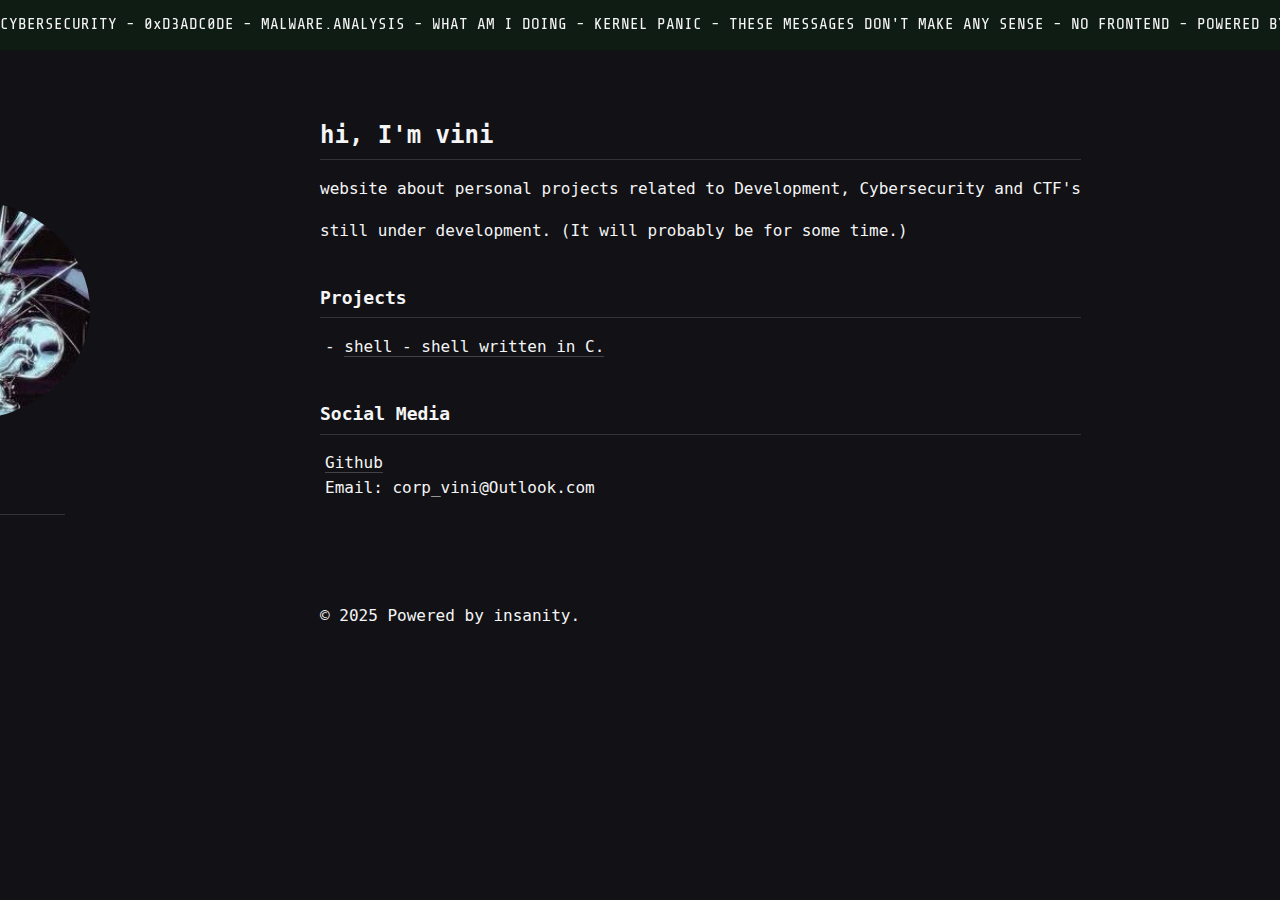
<file: index.html>
<link href="https://fonts.googleapis.com/css2?family=Share+Tech+Mono&display=swap" rel="stylesheet">

<html lang="en">
<head>
  <meta charset="UTF-8">
  <meta name="viewport" content="width=device-width, initial-scale=1.0">
  <title>vmoraz blog</title>
  <link rel="icon" type="image/x-icon" href=./img/fav.ico>
  <link rel="stylesheet" href="style.css">
</head>
<body>
  <div class="cool-sites">
    <div class="marquee-container">
      <div class="buttons-container" id="buttons-container">
        <div class="marquee-content">
          <p class="button-text">
            CYBERSECURITY - 0xD3ADC0DE - MALWARE.ANALYSIS - WHAT AM I DOING - KERNEL PANIC - THESE MESSAGES DON'T MAKE ANY SENSE - NO FRONTEND - POWERED BY TECHNO - PRETEND IT'S A GENERIC MESSAGE -
          </p>
          <p class="button-text">
            CYBERSECURITY - 0xD3ADC0DE - MALWARE.ANALYSIS - WHAT AM I DOING - KERNEL PANIC - THESE MESSAGES DON'T MAKE ANY SENSE - NO FRONTEND - POWERED BY TECHNO - PRETEND IT'S A GENERIC MESSAGE -
          </p>
        </div>
      </div>
    </div>
  </div>
  <div class="site-container">
    <div class="about-me">
      <div class="about-me-container" style="display: flex;">
        <div class="left-column" style="display: flex; flex-direction: column; align-items: center; margin-right: 30px;">
          <img class="profile-img" src="./img/chrome_core.jpeg" alt="Profile image" style="width: 250px;">

          <div class="status" style="margin-top: 20px;">
            <h2>Sections</h2>
            <div class="nav-links">
              <ul>
                <li><a href=index.html>home</a></li>
                <li><a href="https://github.com/sensesx">projects</a></li>
                <li><a href=writeups.html>write-ups</a></li>
                <li><a href=about-me.html>about me</a></li>
              </ul>
            </div>
            <br>
          </div>
        </div>
        <div class="right-column">
          <h1>hi, I'm vini</h1>
          <p>website about personal projects related to Development, Cybersecurity and CTF's</p>
          <p>still under development. (It will probably be for some time.)</p>

          <h2>Projects</h2>
          <ul>
		<!-- <li><a href=>file utility - C implementation of the unix file command</a></li> -->
	     <li><a href="https://github.com/sensesx/SHELL-C">shell - shell written in C. </a></li>
	    <!-- <li><a href=>ELF parser - read raw elf binary and it's contents </a></li> -->
	    <!-- <li><a href=>bitchX imposter - minimalistic multi-threaded C chat</a></li> -->
          </ul>

          
          <h2>Social Media</h2>
          <div class="social-links">
            <i class="fab fa-github"></i> <a href="https://github.com/sensesx?tab=repositories" target="_blank">Github</a><br>
            <i class="fab fa-github"></i> <target="_blank">Email: corp_vini@Outlook.com </a><br>
            <i class="fa-solid fa-envelope"></i>
          </div>

          <br><br><br><br>
          © 2025 Powered by insanity.
        </div>

      </div>
    </div>
  </div>
</body>
</html>
</file>
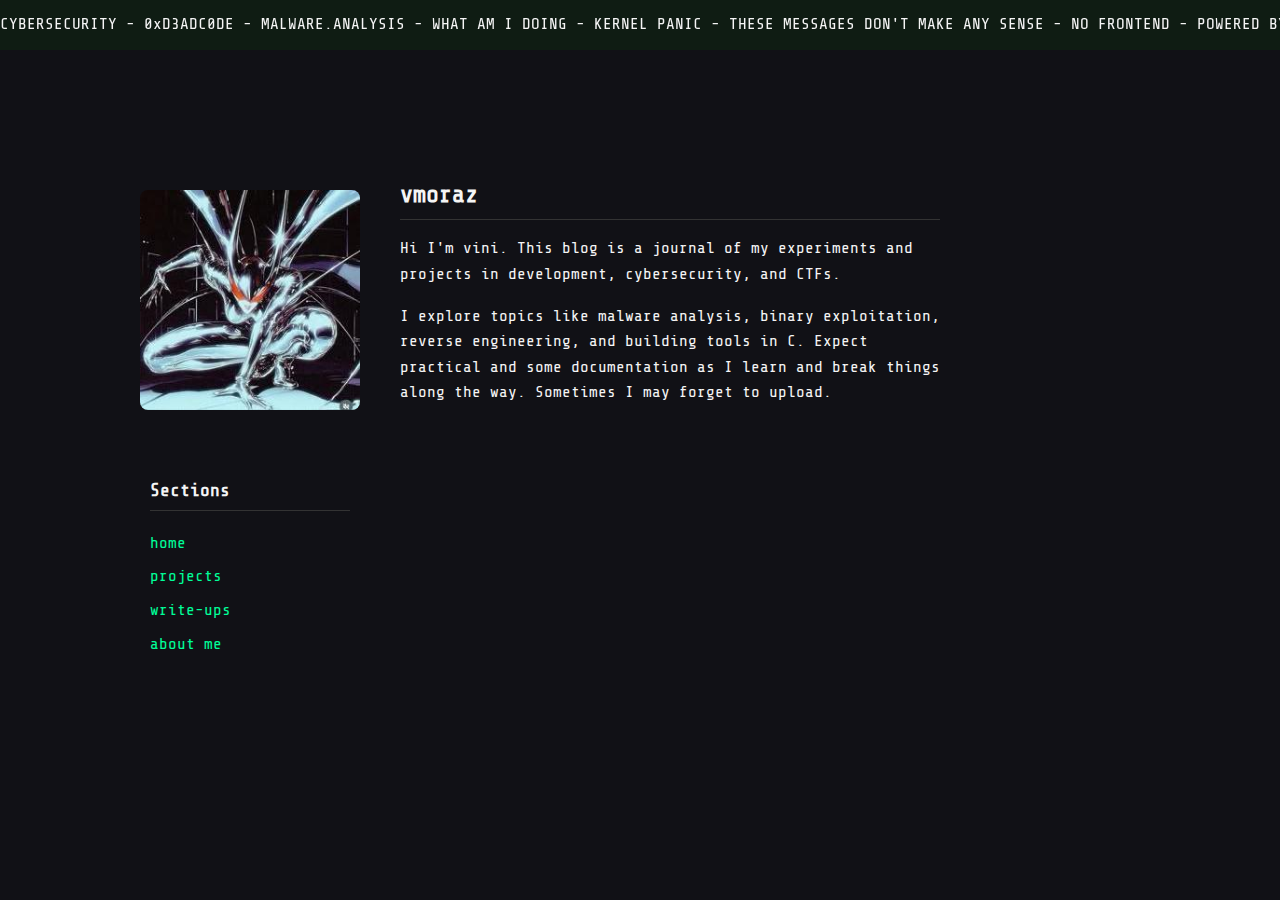
<file: about-me.html>
<link href="https://fonts.googleapis.com/css2?family=Share+Tech+Mono&display=swap" rel="stylesheet">

<html lang="en">
<head>
  <meta charset="UTF-8">
  <meta name="viewport" content="width=device-width, initial-scale=1.0">
  <title>about vmoraz</title>
  <link rel="icon" type="image/x-icon" href="https://cyb3r17.space/static/lain.ico">
  <link rel="stylesheet" href="style.css">
  <style>
    .about-me-container {
      display: flex;
      justify-content: center;
      padding: 60px 20px;
    }

    .content {
      display: flex;
      align-items: flex-start;
      max-width: 800px;
      width: 100%;
      font-family: 'Share Tech Mono', monospace;
      gap: 40px;
    }

    .profile-img {
      width: 250px;
      margin-top: 30px;
      border-radius: 8px;
    }

    .text-content {
      text-align: left;
    }

    .text-content h1 {
      margin-bottom: 10px;
    }

    .text-content p {
      margin-bottom: 10px;
    }

    a {
      color: #00ff99;
      text-decoration: none;
    }

    a:hover {
      text-decoration: underline;
    }
  </style>
</head>
<body>
  <div class="cool-sites">
    <div class="marquee-container">
      <div class="buttons-container" id="buttons-container">
        <div class="marquee-content">
          <p class="button-text">CYBERSECURITY - 0xD3ADC0DE - MALWARE.ANALYSIS - WHAT AM I DOING - KERNEL PANIC - THESE MESSAGES DON'T MAKE ANY SENSE - NO FRONTEND - POWERED BY TECHNO - PRETEND IT'S A GENERIC MESSAGE</p>
          <p class="button-text">
          CYBERSECURITY - 0xD3ADC0DE - MALWARE.ANALYSIS - WHAT AM I DOING - KERNEL PANIC - THESE MESSAGES DON'T MAKE ANY SENSE - NO FRONTEND - POWERED BY TECHNO - PRETEND IT'S A GENERIC MESSAGE -
          </p>
        </div>
      </div>
    </div>
  </div>

  <div class="site-container">
    <div class="about-me">
      <div class="about-me-container">
        <div class="content">
          <img class="profile-img" src="./img/chrome_core.jpeg" alt="Profile image">
          <div class="text-content">


            <h1>vmoraz</h1>
            <p>Hi I'm vini. This blog is a journal of my experiments and projects in development, cybersecurity, and CTFs.</p>
            <p>I explore topics like malware analysis, binary exploitation, reverse engineering, and building tools in C. Expect practical and some documentation as I learn and break things along the way. Sometimes I may forget to upload.</p>
	    <div class="content">
			<div class="left-column" style="display: flex; flex-direction: column; align-items: flex-start;">
			  
			  <div class="status" style="margin-top: 20px; margin-left: -250px;">
			    <h2>Sections</h2>
			    <ul class="nav-links" style="list-style: none; padding: 0; text-align: left;">
			      <li><a href="index.html">home</a></li>
			      <li><a href="https://github.com/sensesx">projects</a></li>
			      <li><a href="writeups.html">write-ups</a></li>
			      <li><a href="about-me.html">about me</a></li>
			    </ul>
			  </div>
			</div> 
          </div>
        </div>
      </div>
    </div>
  </div>
</body>
</html>
</file>
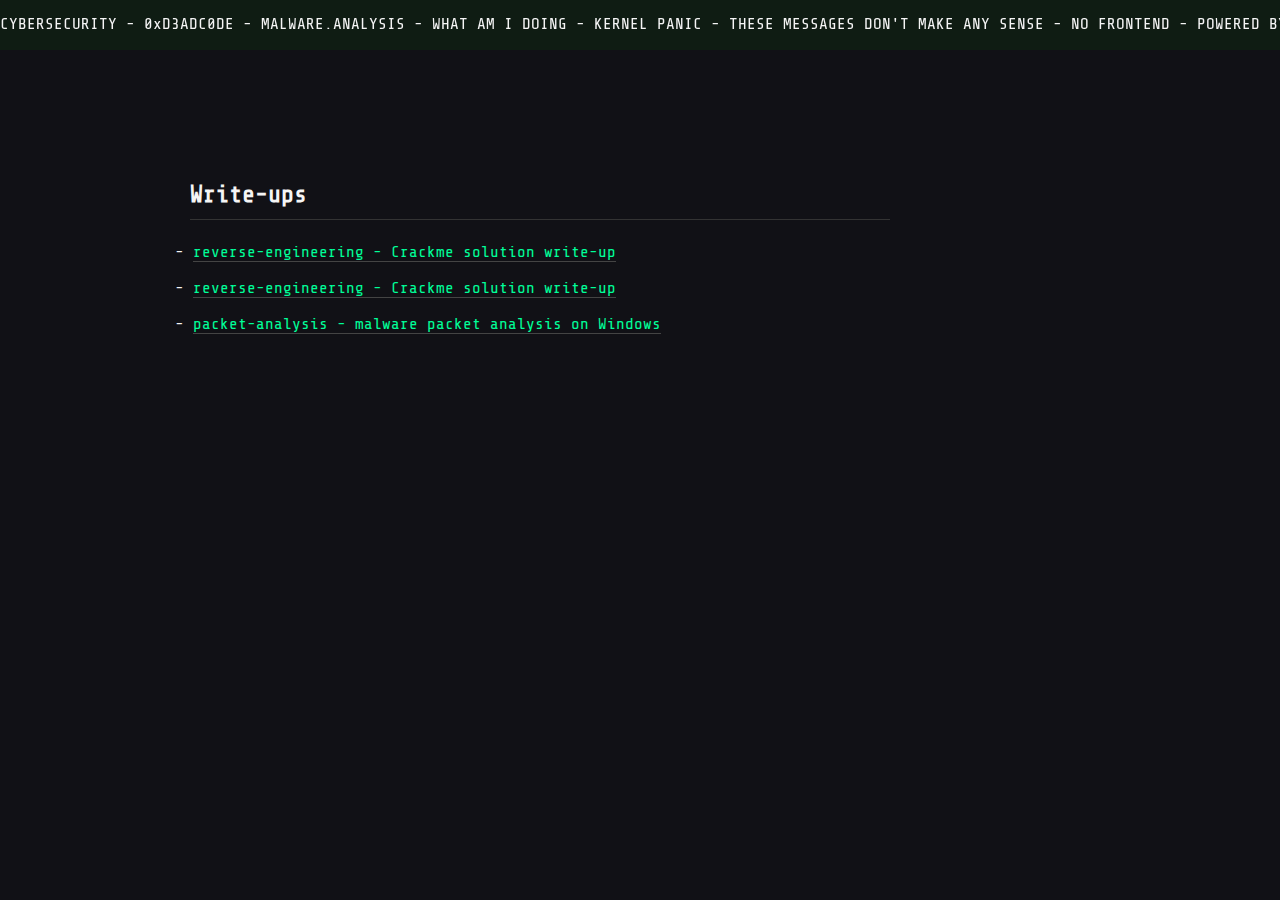
<file: writeups.html>
<link href="https://fonts.googleapis.com/css2?family=Share+Tech+Mono&display=swap" rel="stylesheet">

<!DOCTYPE html>
<html lang="en">
<head>
  <meta charset="UTF-8">
  <meta name="viewport" content="width=device-width, initial-scale=1.0">
  <title>vmoraz write-ups</title>
  <link rel="icon" type="image/x-icon" href="https://cyb3r17.space/static/lain.ico">
  <link rel="stylesheet" href="style.css">
  <style>
    .about-me-container {
      display: flex;
      justify-content: center;
      padding: 60px 20px;
    }

    .right-column {
      width: 100%;
      max-width: 700px;
      text-align: left;
      font-family: 'Share Tech Mono', monospace;
    }

    .right-column h1 {
      margin-bottom: 20px;
    }

    ul {
      list-style-type: none;
      padding-left: 0;
    }

    ul li {
      margin-bottom: 10px;
    }

    a {
      color: #00ff99;
      text-decoration: none;
    }

    a:hover {
      text-decoration: underline;
    }
  </style>
</head>
<body>
  <div class="cool-sites">
    <div class="marquee-container">
      <div class="buttons-container" id="buttons-container">
        <div class="marquee-content">
          <p class="button-text">CYBERSECURITY - 0xD3ADC0DE - MALWARE.ANALYSIS - WHAT AM I DOING - KERNEL PANIC - THESE MESSAGES DON'T MAKE ANY SENSE - NO FRONTEND - POWERED BY TECHNO - PRETEND IT'S A GENERIC MESSAGE</p>
          <p class="button-text">
          CYBERSECURITY - 0xD3ADC0DE - MALWARE.ANALYSIS - WHAT AM I DOING - KERNEL PANIC - THESE MESSAGES DON'T MAKE ANY SENSE - NO FRONTEND - POWERED BY TECHNO - PRETEND IT'S A GENERIC MESSAGE -
          </p>
        </div>
      </div>
    </div>
  </div>

  <div class="site-container">
    <div class="about-me">
      <div class="about-me-container">
        <div class="right-column">
          <h1>Write-ups</h1>
          <ul>
            <li><a href="">reverse-engineering - Crackme solution write-up</a></li>
            <li><a href="">reverse-engineering - Crackme solution write-up</a></li>
            <li><a href="">packet-analysis - malware packet analysis on Windows</a></li>
          </ul>
        </div>
      </div>
    </div>
  </div>
</body>
</html>
</file>
<file: style.css>
html, body {
    background-color: #111116;
    color: #f5f5f5;
    font-family: 'Space Mono', monospace;
    margin: 0;
    padding: 0;
    line-height: 1.6;
    height: 100vh;
}

.site-container {
    display: flex;
    max-width: 1000px;
    margin: 0 auto;
    padding: 40px 20px 40px 220px; /* leave space for profile image */
    gap: 40px;
}

.about-me {
    flex: 3;
}

.status {
    flex: 1;
    min-width: 200px;
}

h1 {
    font-size: 24px;
    margin-bottom: 10px;
    border-bottom: 1px solid #333;
    padding-bottom: 5px;
}

h2 {
    font-size: 18px;
    margin-top: 40px;
    margin-bottom: 15px;
    border-bottom: 1px solid #333;
    padding-bottom: 5px;
}

p, li {
    font-size: 16px;
}

ul {
    padding-left: 20px;
    list-style-type: none;
}

li {
    margin-bottom: 8px;
}

li:before {
    content: "- ";
    margin-left: -15px;
}

a {
    color: #f5f5f5;
    text-decoration: none;
    border-bottom: 1px solid #444;
    transition: border-color 0.2s;
}

a:hover {
    border-color: #f5f5f5;
}

.about-me-container {
    display: flex;
    align-items: flex-start;
    gap: 200px;
    position: relative;
    margin-left: -400px;
    margin-top: 20px;
}

/* Adjust the size of the profile image and move it down */
.profile-img {
    width: 220px;
    height: 220px;
    margin-top: 100px;
    border-radius: 50%;        /* Makes it circular */
    object-fit: cover;         /* Keeps aspect ratio while filling the circle */
    display: block;
}

/* Optional: If you want a responsive image */
.profile-img-fixed {
    width: 100%;
    height: auto;
    max-width: 180px; /* Ensure it doesn't exceed the desired width */
    margin-top: 30px; /* Optional, if you want some space at the top */
}

@media (max-width: 768px) {
    .site-container {
        flex-direction: column;
        padding: 20px;
    }

    .profile-img-fixed {
        position: static;
        width: 100px;
        height: 100px;
        margin-bottom: 20px;
    }
}

.social-links i {
    width: 20px;
    margin-right: 5px;
}

.footer {
    margin-top: 60px;
    font-size: 14px;
    color: #777;
}

.cool-sites {
  position: fixed;
  top: 10px;
  width: 100%;
  background-color: rgba(0, 128, 0, 0.1); /* dark green, 50% opacity */
  z-index: 1000;
}

.buttons-container {
  overflow: hidden;
  width: 100%;
  height: 30px; /* Already reduced */
  position: relative;
  display: flex;
  align-items: center; /* Vertically center text */
}

.marquee-container {
  position: fixed;
  top: 0;
  left: 0;
  width: 100%;
  z-index: 1000;
  background-color: rgba(0, 128, 0, 0.1); /* dark green, 50% opacity */
  padding: 10px 0;
}

.site-container {
  padding-top: 80px; /* pushes content below fixed marquee */
}

.marquee-content {
  display: flex;
  white-space: nowrap;
  animation: scroll-left 30s linear infinite;

  font-family: 'Share Tech Mono', monospace;
  font-size: 22px;
  color: #f5f5f5;
  padding-right: 50px; /* space between repeats */
}

@keyframes scroll-left {
  0% {
    transform: translateX(0%);
  }
  100% {
    transform: translateX(-50%);
  }
}


.button-img {
    height: 31px;
    margin-right: 10px;
    border: 1px solid #333;
}

.nav-links {
    margin: 20px 0;
}

.nav-links ul {
    padding-left: 0;
}

.nav-links li {
    margin-bottom: 8px;
}

.nav-links li:before {
    content: none;
}

.nav-links a {
    margin: 0;
    border-bottom: none;
    display: inline-block;
}

.nav-links a:hover {
    text-decoration: underline;
}

.htmx-indicator {
    opacity: 0;
}

.htmx-request .htmx-indicator {
    opacity: 1;
    transition: opacity 200ms ease-in;
}

.htmx-request.htmx-indicator {
    opacity: 1;
    transition: opacity 200ms ease-in;
}
</file>
